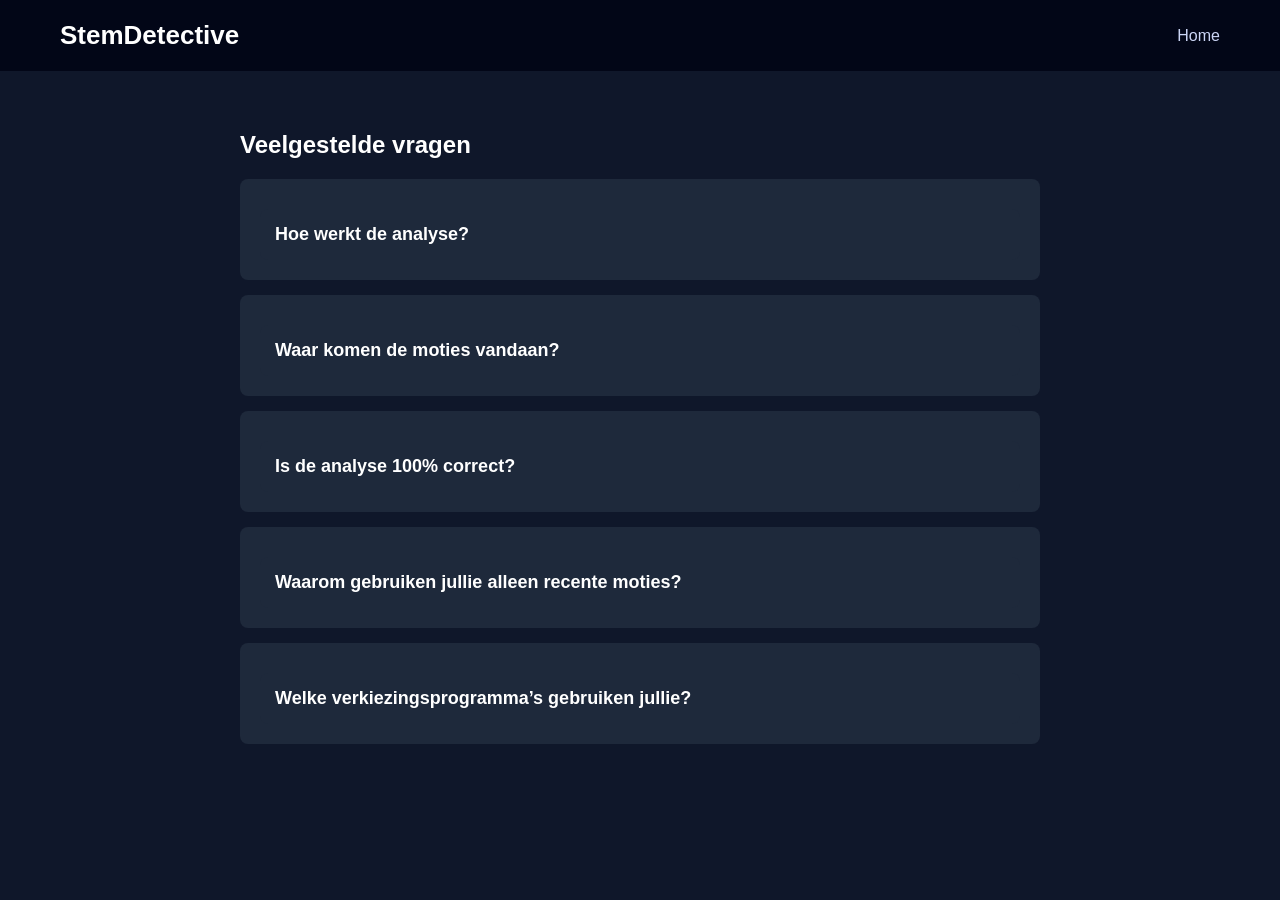
<file: faq.html>
<!DOCTYPE html>
<html lang="nl">

<head>
	<meta charset="UTF-8">
	<title>Veelgestelde vragen - StemDetective</title>
	<link rel="apple-touch-icon" href="fotos/big-icon.ico">
	<link rel="icon" type="image/ico" href="fotos/big-icon.ico" />
	<link rel="manifest" href="manifest.json">
	<link rel="stylesheet" href="style.css">
</head>

<body>

	<header class="main-header">

		<div class="logo">StemDetective</div>

		<nav class="mini-nav">
			<a href="index.html">Home</a>
		</nav>

	</header>


	<section class="faq-container">

		<h2>Veelgestelde vragen</h2>


		<div class="faq-item">
			<button class="faq-question">
				Hoe werkt de analyse?
			</button>

			<div class="faq-answer">
				<p>
					Ons systeem vergelijkt verkiezingsprogramma’s met moties uit de Tweede Kamer.
					Een AI analyseert de teksten en bepaalt of een motie overeenkomt met het
					standpunt van een partij.
				</p>
			</div>
		</div>


		<div class="faq-item">
			<button class="faq-question">
				Waar komen de moties vandaan?
			</button>

			<div class="faq-answer">
				<p>
					Alle moties worden automatisch opgehaald via de officiële
					Tweede Kamer API.
				</p>
			</div>
		</div>


		<div class="faq-item">
			<button class="faq-question">
				Is de analyse 100% correct?
			</button>

			<div class="faq-answer">
				<p>
					Nee. De analyse wordt uitgevoerd door een automatisch AI-systeem.
					Omdat wij deze AI niet zelf hebben gebouwd en politieke taal complex kan zijn,
					kan het systeem soms een verkeerde interpretatie maken.
				</p>
			</div>
		</div>


		<div class="faq-item">
			<button class="faq-question">
				Waarom gebruiken jullie alleen recente moties?
			</button>

			<div class="faq-answer">
				<p>
					Door recente moties te analyseren blijft de analyse actueel en
					laat het zien hoe partijen zich momenteel gedragen in de Kamer.
				</p>
			</div>
		</div>


		<div class="faq-item">
			<button class="faq-question">
				Welke verkiezingsprogramma’s gebruiken jullie?
			</button>

			<div class="faq-answer">
				<p>
					Wij gebruiken de meest recente verkiezingsprogramma’s van alle
					partijen die in de Tweede Kamer zitten.
				</p>
			</div>
		</div>

	</section>

	<script src="faq.js"></script>

</body>
</html>
</file>
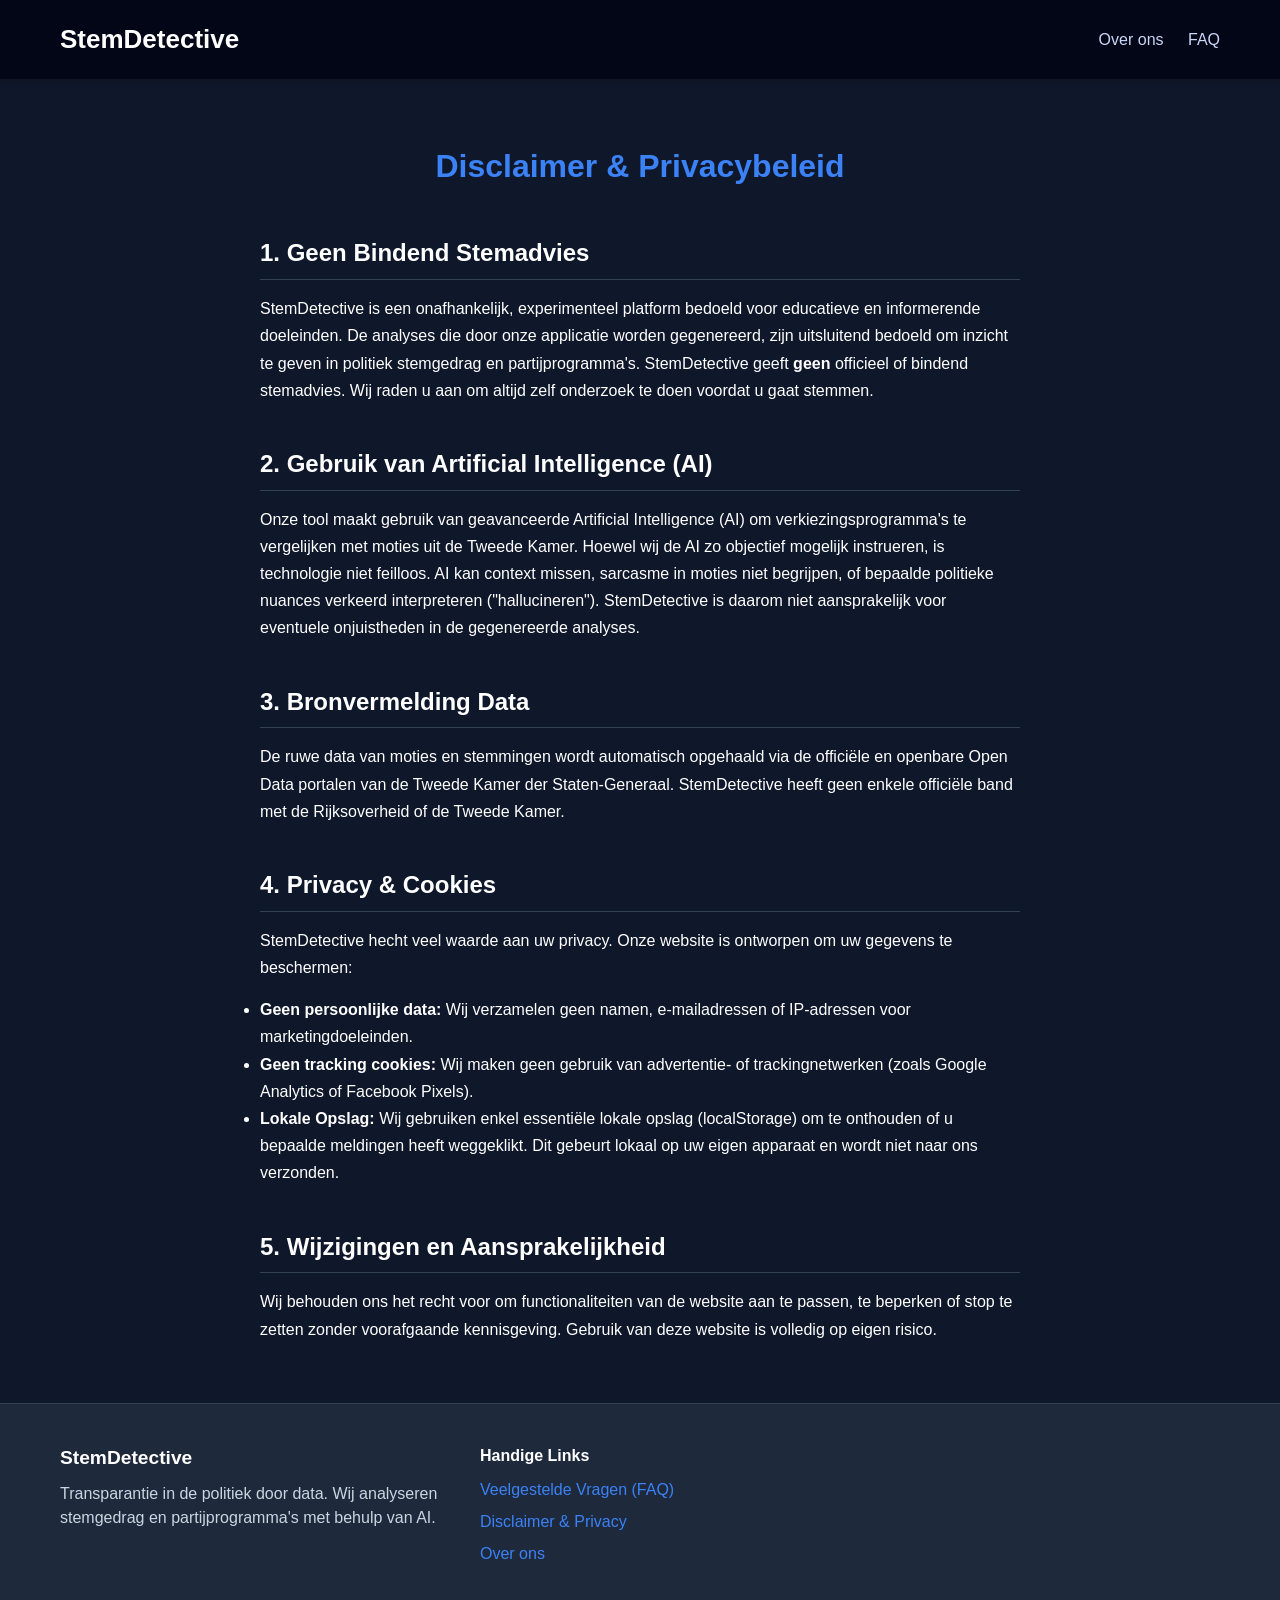
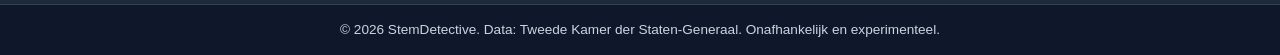
<file: docs/disclaimer.html>
<!DOCTYPE html>
<html lang="nl">

<head>
    <meta charset="UTF-8">
    <meta name="viewport" content="width=device-width, initial-scale=1.0">
    <title>Disclaimer & Privacy | StemDetective</title>
    <meta name="description" content="Lees onze disclaimer, algemene voorwaarden en het privacybeleid van StemDetective.">
    
    <link rel="apple-touch-icon" href="fotos/big-icon.ico">
    <link rel="icon" type="image/ico" href="fotos/big-icon.ico">
    <link rel="manifest" href="manifest.json">
    <link rel="stylesheet" href="style.css">
</head>

<body>

    <header class="main-header">
        <div class="container"> 
            <a href="index.html" class="logo">StemDetective</a>
            <nav class="mini-nav">
                <a href="index.html#over">Over ons</a>
                <a href="faq.html">FAQ</a>
            </nav>
        </div>
    </header>

    <main class="text-page">
        <h1>Disclaimer & Privacybeleid</h1>

        <section>
            <h2>1. Geen Bindend Stemadvies</h2>
            <p>StemDetective is een onafhankelijk, experimenteel platform bedoeld voor educatieve en informerende doeleinden. De analyses die door onze applicatie worden gegenereerd, zijn uitsluitend bedoeld om inzicht te geven in politiek stemgedrag en partijprogramma's. StemDetective geeft <strong>geen</strong> officieel of bindend stemadvies. Wij raden u aan om altijd zelf onderzoek te doen voordat u gaat stemmen.</p>
        </section>

        <section>
            <h2>2. Gebruik van Artificial Intelligence (AI)</h2>
            <p>Onze tool maakt gebruik van geavanceerde Artificial Intelligence (AI) om verkiezingsprogramma's te vergelijken met moties uit de Tweede Kamer. Hoewel wij de AI zo objectief mogelijk instrueren, is technologie niet feilloos. AI kan context missen, sarcasme in moties niet begrijpen, of bepaalde politieke nuances verkeerd interpreteren ("hallucineren"). StemDetective is daarom niet aansprakelijk voor eventuele onjuistheden in de gegenereerde analyses.</p>
        </section>

        <section>
            <h2>3. Bronvermelding Data</h2>
            <p>De ruwe data van moties en stemmingen wordt automatisch opgehaald via de officiële en openbare Open Data portalen van de Tweede Kamer der Staten-Generaal. StemDetective heeft geen enkele officiële band met de Rijksoverheid of de Tweede Kamer.</p>
        </section>

        <section>
            <h2>4. Privacy & Cookies</h2>
            <p>StemDetective hecht veel waarde aan uw privacy. Onze website is ontworpen om uw gegevens te beschermen:</p>
            <ul>
                <li><strong>Geen persoonlijke data:</strong> Wij verzamelen geen namen, e-mailadressen of IP-adressen voor marketingdoeleinden.</li>
                <li><strong>Geen tracking cookies:</strong> Wij maken geen gebruik van advertentie- of trackingnetwerken (zoals Google Analytics of Facebook Pixels).</li>
                <li><strong>Lokale Opslag:</strong> Wij gebruiken enkel essentiële lokale opslag (localStorage) om te onthouden of u bepaalde meldingen heeft weggeklikt. Dit gebeurt lokaal op uw eigen apparaat en wordt niet naar ons verzonden.</li>
            </ul>
        </section>

        <section>
            <h2>5. Wijzigingen en Aansprakelijkheid</h2>
            <p>Wij behouden ons het recht voor om functionaliteiten van de website aan te passen, te beperken of stop te zetten zonder voorafgaande kennisgeving. Gebruik van deze website is volledig op eigen risico.</p>
        </section>
    </main>

    <footer class="main-footer">
        <div class="container footer-container">
            <div class="footer-info">
                <h3>StemDetective</h3>
                <p>Transparantie in de politiek door data. Wij analyseren stemgedrag en partijprogramma's met behulp van AI.</p>
            </div>
            <div class="footer-links">
                <h4>Handige Links</h4>
                <ul>
                    <li><a href="faq.html">Veelgestelde Vragen (FAQ)</a></li>
                    <li><a href="disclaimer.html">Disclaimer & Privacy</a></li>
                    <li><a href="index.html#over">Over ons</a></li>
                </ul>
            </div>
        </div>
        <div class="footer-bottom">
            <p>&copy; 2026 StemDetective. Data: Tweede Kamer der Staten-Generaal. Onafhankelijk en experimenteel.</p>
        </div>
    </footer>

</body>
</html>
</file>
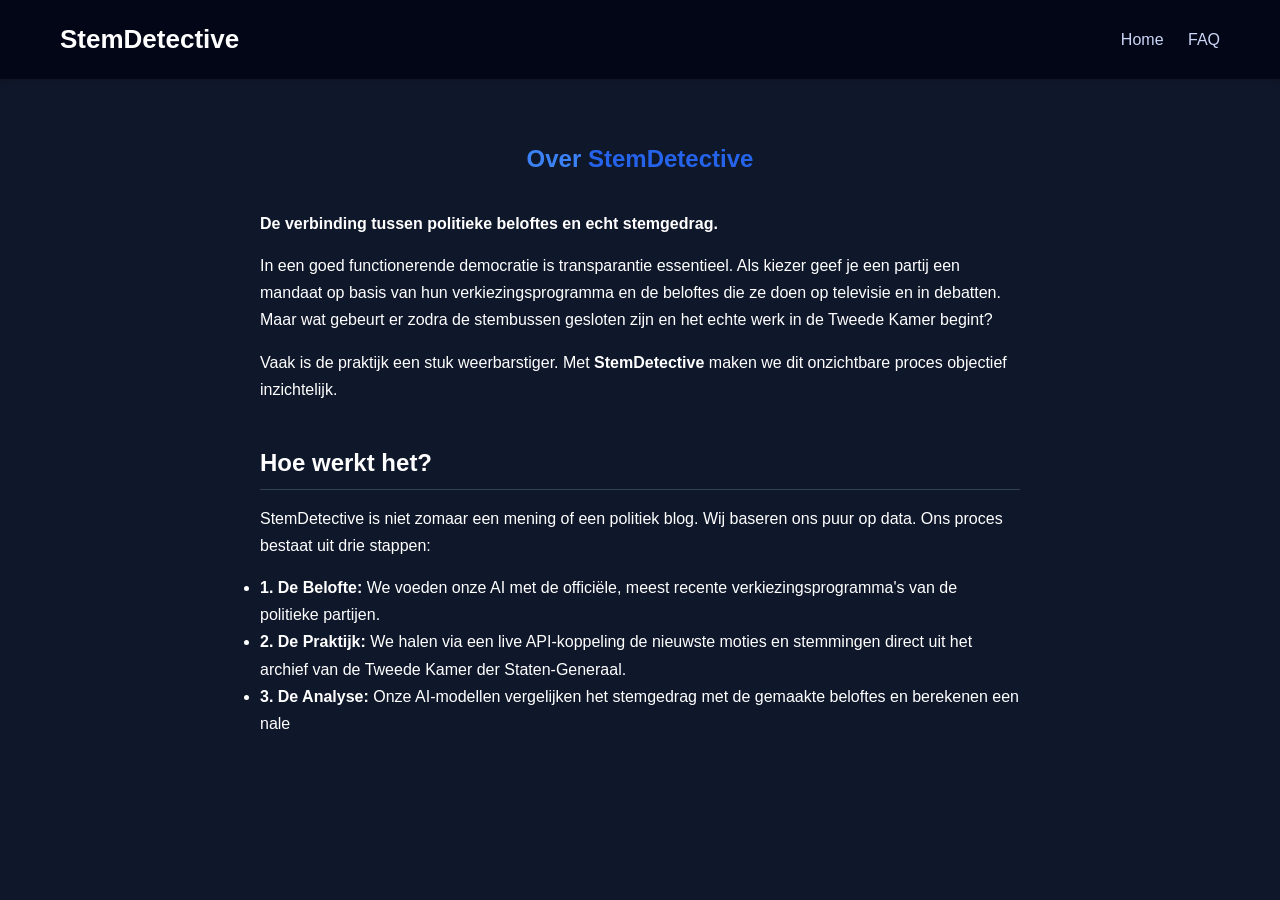
<file: docs/overons.html>
<!DOCTYPE html>
<html lang="nl">

<head>
    <meta charset="UTF-8">
    <meta name="viewport" content="width=device-width, initial-scale=1.0">
    <title>Over Ons | StemDetective</title>
    <meta name="description" content="Lees meer over StemDetective: de verbinding tussen politieke beloftes en echt stemgedrag.">
    
    <link rel="apple-touch-icon" href="fotos/big-icon.ico">
    <link rel="icon" type="image/ico" href="fotos/big-icon.ico">
    <link rel="stylesheet" href="style.css">
</head>

<body>

    <header class="main-header">
        <div class="container"> 
            <a href="index.html" class="logo">StemDetective</a>
            <nav class="mini-nav">
                <a href="index.html">Home</a>
                <a href="faq.html">FAQ</a>
            </nav>
        </div>
    </header>

    <main>
        <section class="text-page">
            <h1>Over <span class="bigblue">StemDetective</span></h1>
            
            <p><strong>De verbinding tussen politieke beloftes en echt stemgedrag.</strong></p>
            
            <p>In een goed functionerende democratie is transparantie essentieel. Als kiezer geef je een partij een mandaat op basis van hun verkiezingsprogramma en de beloftes die ze doen op televisie en in debatten. Maar wat gebeurt er zodra de stembussen gesloten zijn en het echte werk in de Tweede Kamer begint?</p>
            
            <p>Vaak is de praktijk een stuk weerbarstiger. Met <strong>StemDetective</strong> maken we dit onzichtbare proces objectief inzichtelijk.</p>

            <h2>Hoe werkt het?</h2>
            <p>StemDetective is niet zomaar een mening of een politiek blog. Wij baseren ons puur op data. Ons proces bestaat uit drie stappen:</p>
            <ul>
                <li><strong>1. De Belofte:</strong> We voeden onze AI met de officiële, meest recente verkiezingsprogramma's van de politieke partijen.</li>
                <li><strong>2. De Praktijk:</strong> We halen via een live API-koppeling de nieuwste moties en stemmingen direct uit het archief van de Tweede Kamer der Staten-Generaal.</li>
                <li><strong>3. De Analyse:</strong> Onze AI-modellen vergelijken het stemgedrag met de gemaakte beloftes en berekenen een nale
</file>
<file: style.css>
/* BASE STYLES */
body{
    font-family: Arial, Helvetica, sans-serif;
    margin:0;
    background:#0f172a;
    color:white;
}

/* HEADER */
.main-header{
    display:flex;
    justify-content:space-between;
    align-items:center;
    padding:20px 60px;
    background:#020617;
}

.logo{
    font-size:26px;
    font-weight:bold;
}

.mini-nav a{
    margin-left:20px;
    text-decoration:none;
    color:#cbd5f5;
}

.mini-nav a:hover{
    color:white;
}

/* HERO */
.hero{
    display:flex;
    padding:80px 60px;
    gap:60px;
    align-items:center;
    padding-top: 5%;
}

.hero-image{
    flex:1;
    background:#1e293b;
    border-radius:10px;
    height:320px;
    display:flex;
    align-items:center;
    justify-content:center;
    max-width: 100%;
    height: auto;
    max-height: 620px;
}

.hero-image img{
    max-width:100%;
    border-radius:10px;
    max-height: 620px;
}

.hero-content{
    flex:1;
}

.hero h1{
    font-size:38px;
    line-height:1.2;
}

.hero span{
    color:#3b82f6;
}

.hero p{
    margin-top:15px;
    color:#cbd5e1;
}

/* ANALYSE BOX */
.analyse-box{
    margin-top:30px;
    background:#1e293b;
    padding:25px;
    border-radius:10px;
    max-width:350px;
}

select, button, input{
    width:100%;
    padding:12px;
    margin-top:10px;
    border-radius:6px;
    border:none;
    font-size:16px;
}

select{
    background:#334155;
    color:white;
}

button{
    background:#3b82f6;
    color:white;
    font-weight:bold;
    cursor:pointer;
}

button:hover{
    background:#2563eb;
}

/* ABOUT SECTION */
.about{
    padding:80px 60px;
    background:#020617;
}

.about h2{
    font-size:32px;
    margin-bottom:20px;
}

.about p{
    max-width:800px;
    line-height:1.6;
}

.about ul{
    margin-top:20px;
}

/* FAQ */
.faq{
    padding:80px 60px;
}

.faq h2{
    font-size:32px;
    margin-bottom:30px;
}

.faq-item{
    background:#1e293b;
    padding:20px;
    border-radius:8px;
    margin-bottom:20px;
}

/* RESULT */
.result-section{
    padding:60px;
    display:flex;
    justify-content:center;
}

.container{
    max-width:700px;
}

/* FOOTER */
footer{
    background:#020617;
    padding:40px;
    text-align:center;
}

.footer-title{
    font-size:20px;
    font-weight:bold;
}

.footer-small{
    opacity:0.6;
    font-size:14px;
}

/* FAQ pagina */
.faq-container{
    max-width:800px;
    margin:60px auto;
}

.faq-item{
    margin-bottom:15px;
}

.faq-question{
    width:100%;
    text-align:left;
    background:#1e293b;
    color:white;
    border:none;
    padding:15px;
    font-size:18px;
    border-radius:8px;
    cursor:pointer;
}

.faq-answer{
    display:none;
    background:#334155;
    padding:15px;
    border-radius:0 0 8px 8px;
}

.result-container{
    max-width:900px;
    margin:60px auto;
    text-align:center;
}

.chart-box{
    width:400px;
    margin:auto;
}

.conclusion{
    margin-top:40px;
    font-size:20px;
    background:#1e293b;
    padding:25px;
    border-radius:10px;
}

.result-section{
    max-width:900px;
    margin:60px auto;
    text-align:center;
}

.chart-container{
    width:420px;
    margin:40px auto;
}

.conclusion{
    background:#1e293b;
    padding:25px;
    border-radius:12px;
    font-size:18px;
    line-height:1.6;
}

/* RESULT BLOK */
.result-section{
    display:none;
    justify-content:center;
    align-items:center;
    padding:100px 20px;
    animation:fadeIn 0.6s ease;
}

.result-section.show{
    display:flex;
}

.result-container{
    background:#1e293b;
    padding:50px;
    border-radius:16px;
    text-align:center;
    max-width:600px;
    width:100%;
    box-shadow:0 20px 60px rgba(0,0,0,0.6);
}

.chart-container{
    width:350px;
    margin:30px auto;
}

.new-analysis-btn{
    margin-top:30px;
    background:#3b82f6;
    padding:14px;
    border:none;
    border-radius:8px;
    font-size:16px;
    cursor:pointer;
}

.new-analysis-btn:hover{
    background:#2563eb;
}

@keyframes fadeIn{
    from{
        opacity:0;
        transform:translateY(20px);
    }
    to{
        opacity:1;
        transform:translateY(0);
    }
}

/* TOPICS BLOKKEN */
.topics-container {
    text-align: left;
    margin-top:40px;
}

.topic-item {
    background:#334155;
    border-radius:10px;
    margin-bottom:15px;
    overflow:hidden;
}

.topic-header {
    padding:15px 20px;
    cursor:pointer;
    font-weight:bold;
    font-size:18px;
    display:flex;
    justify-content:space-between;
    align-items:center;
    background:#3b82f6;
    color:white;
    border:none;
}

.topic-header:hover {
    background:#2563eb;
}

.topic-content {
    display:none;
    padding:15px 20px;
    background:#1e293b;
    color:#cbd5e1;
}

.topic-content p, .topic-content ul {
    margin:8px 0;
}

.topic-content ul {
    padding-left:20px;
}

.topic-content.show {
    display:block;
}

.topic-header .arrow {
    transition: transform 0.3s ease;
}

.topic-header.open .arrow {
    transform: rotate(90deg);
}

/* LOADER */
.loader-container {
    margin-top: 20px;
    text-align: center;
}

.spinner {
    margin: 0 auto 10px auto;
    width: 40px;
    height: 40px;
    border: 4px solid #ddd;
    border-top: 4px solid #3b82f6;
    border-radius: 50%;
    animation: spin 1s linear infinite;
}

@keyframes spin {
    from { transform: rotate(0deg); }
    to { transform: rotate(360deg); }
}

/* ========================= */
/* RESPONSIVE MEDIA QUERIES */
/* ========================= */

@media screen and (max-width: 1024px) {
    .main-header {
        flex-direction: column;
        align-items: flex-start;
        padding: 20px 30px;
    }

    .mini-nav a {
        margin-left: 0;
        margin-right: 15px;
        margin-top: 10px;
    }

    .hero {
        flex-direction: column;
        padding: 60px 30px;
        gap: 30px;
        text-align: center;
    }

    .hero-content, .hero-image {
        width: 100%;
    }

    .hero h1 {
        font-size: 28px;
    }

    .hero p {
        font-size: 16px;
    }

    .analyse-box {
        max-width: 100%;
        padding: 20px;
    }

    .result-section {
        padding: 40px 10px;
    }

    .result-container, .chart-container, .chart-box, .conclusion {
        width: 100%;
        max-width: 100%;
        margin: 20px auto;
        font-size: 16px;
        padding: 20px;
    }

    .new-analysis-btn {
        width: 100%;
        font-size: 16px;
        padding: 12px;
    }

    .topics-container {
        margin-top: 20px;
    }

    .topic-header {
        font-size: 16px;
        padding: 12px 15px;
    }

    .topic-content {
        padding: 12px 15px;
    }

    .faq, .about {
        padding: 40px 20px;
    }

    .faq-question {
        font-size: 16px;
        padding: 12px;
    }

    .faq-answer {
        font-size: 14px;
        padding: 12px;
    }
}

@media screen and (max-width: 600px) {
    .main-header {
        padding: 15px 10px;
    }

    .hero h1 {
        font-size: 22px;
    }

    .hero p {
        font-size: 14px;
    }

    .analyse-box {
        padding: 15px;
    }

    select, button, input {
        font-size: 14px;
        padding: 10px;
    }

    .result-container, .chart-container, .chart-box, .conclusion {
        padding: 15px;
        font-size: 14px;
    }

    .topic-header {
        font-size: 14px;
        padding: 10px 12px;
    }

    .topic-content {
        font-size: 13px;
        padding: 10px 12px;
    }

    .faq h2, .about h2 {
        font-size: 24px;
    }

    .faq-question {
        font-size: 14px;
        padding: 10px;
    }

    .faq-answer {
        font-size: 13px;
        padding: 10px;
    }

    .hero-image {
        height: auto;
    }
}
</file>
<file: docs/style.css>
/* ========================= */
/* 1. VARIABELEN (KLEUREN & LAYOUT) */
/* ========================= */
:root {
    --bg-main: #0f172a;
    --bg-dark: #020617;
    --bg-card: #1e293b;
    --bg-input: #334155;
    
    --text-main: #ffffff;
    --text-muted: #cbd5e1;
    --text-nav: #cbd5f5;
    
    --primary: #3b82f6;
    --primary-hover: #2563eb;
    
    --radius: 8px;
    --radius-lg: 12px;
    
    --font-main: Arial, Helvetica, sans-serif;
}

/* ========================= */
/* 2. BASE STYLES & UTILITIES */
/* ========================= */
* {
    box-sizing: border-box;
    margin: 0;
    padding: 0;
}

body {
    font-family: var(--font-main);
    background-color: var(--bg-main);
    color: var(--text-main);
    line-height: 1.5;
}

a {
    color: var(--primary);
    text-decoration: none;
    transition: color 0.2s ease;
}

a:hover {
    color: var(--primary-hover);
}

.container {
    max-width: 1200px;
    margin: 0 auto;
    padding: 0 20px;
}

/* Emphasis */
.bigblue {
    color: #2563eb;
}

/* ========================= */
/* 3. HEADER & NAVIGATIE */
/* ========================= */
.main-header {
    background-color: var(--bg-dark);
    padding: 20px 0;
    position: sticky;
    top: 0;
    z-index: 100;
    box-shadow: 0 4px 6px rgba(0, 0, 0, 0.1);
}

.main-header .container {
    display: flex;
    justify-content: space-between;
    align-items: center;
}

.logo {
    font-size: 26px;
    font-weight: bold;
    color: var(--text-main);
}

.mini-nav a {
    margin-left: 20px;
    color: var(--text-nav);
    font-weight: 500;
}

.mini-nav a:hover {
    color: var(--text-main);
}

/* ========================= */
/* 4. HERO SECTION & FORMS */
/* ========================= */
.hero {
    display: flex;
    align-items: center;
    gap: 60px;
    padding: 80px 20px;
    max-width: 1200px;
    margin: 0 auto;
}

.hero-image {
    flex: 1;
    display: flex;
    align-items: center;
    justify-content: center;
}

.hero-image img {
    max-width: 100%;
    height: auto;
    max-height: 500px;
    border-radius: var(--radius-lg);
    box-shadow: 0 10px 30px rgba(0, 0, 0, 0.3);
}

.hero-content {
    flex: 1;
}

.hero h1 {
    font-size: clamp(28px, 4vw, 42px);
    line-height: 1.2;
    margin-bottom: 20px;
}

.hero p {
    color: var(--text-muted);
    font-size: 18px;
    margin-bottom: 30px;
}

/* Formulier (Analyse Box) */
.analyse-box {
    background-color: var(--bg-card);
    padding: 25px;
    border-radius: var(--radius-lg);
    max-width: 400px;
    box-shadow: 0 4px 15px rgba(0, 0, 0, 0.2);
}

.analyse-box label {
    display: block;
    margin-bottom: 10px;
    font-weight: bold;
}

.analyse-box span {
    color: #ffffff;
}

select, button, input {
    width: 100%;
    padding: 14px;
    border-radius: var(--radius);
    border: 2px solid transparent;
    font-size: 16px;
    font-family: inherit;
    transition: all 0.2s ease;
}

select {
    background-color: var(--bg-input);
    color: var(--text-main);
    cursor: pointer;
    margin-bottom: 15px;
}

select:focus-visible {
    outline: none;
    border-color: var(--primary);
}

.btn-primary {
    background-color: var(--primary);
    color: white;
    font-weight: bold;
    cursor: pointer;
    border: none;
}

.btn-primary:hover {
    background-color: var(--primary-hover);
    transform: translateY(-2px);
}

.btn-primary:active {
    transform: translateY(0);
}

/* ========================= */
/* 5. TOM SELECT FIXES       */
/* ========================= */
.ts-control, .ts-wrapper.single.input-active .ts-control {
    background-color: var(--bg-input);
    border: 2px solid transparent;
    border-radius: var(--radius);
    padding: 12px;
    cursor: pointer;
    margin-bottom: 15px;
}

.ts-control input {
    color: var(--text-main) !important;
}

.ts-control > * {
    vertical-align: baseline;
    display: inline-block;
    color: #ffffff;
}

.full .ts-control {
    background-color: #334155;
}

.ts-dropdown {
    background-color: var(--bg-input);
    border: 1px solid var(--bg-card);
    border-radius: var(--radius);
    color: var(--text-main);
    box-shadow: 0 10px 20px rgba(0,0,0,0.3);
}

.ts-dropdown .option {
    padding: 10px 15px;
    display: flex;
    align-items: center;
    gap: 10px;
}

.ts-dropdown .option:hover, 
.ts-dropdown .option.active {
    background-color: var(--primary);
    color: rgb(255, 255, 255);
}

.party-logo-select {
    width: 24px;
    height: 24px;
    object-fit: contain;
    border-radius: 4px;
}

/* Tom Select Scrollbar Fix */
.ts-dropdown .ts-dropdown-content {
    scrollbar-width: thin;
    scrollbar-color: #475569 var(--bg-input);
}

.ts-dropdown .ts-dropdown-content::-webkit-scrollbar {
    width: 8px;
}

.ts-dropdown .ts-dropdown-content::-webkit-scrollbar-track {
    background: var(--bg-input);
    border-radius: 0 0 8px 0;
}

.ts-dropdown .ts-dropdown-content::-webkit-scrollbar-thumb {
    background-color: #475569;
    border-radius: 10px;
    border: 2px solid var(--bg-input);
}

.ts-dropdown .ts-dropdown-content::-webkit-scrollbar-thumb:hover {
    background-color: var(--primary);
}

/* ========================= */
/* 6. UI COMPONENTEN (LOADER, COOKIES) */
/* ========================= */
.loader-container {
    margin-top: 25px;
    text-align: center;
    background: var(--bg-dark);
    padding: 20px;
    border-radius: var(--radius);
    border: 1px solid #334155;
}

.spinner {
    margin: 0 auto 15px auto;
    width: 40px;
    height: 40px;
    border: 4px solid var(--bg-input);
    border-top: 4px solid var(--primary);
    border-radius: 50%;
    animation: spin 1s linear infinite;
}

@keyframes spin {
    from { transform: rotate(0deg); }
    to { transform: rotate(360deg); }
}

.loading-step {
    font-weight: bold;
    color: var(--primary);
    margin-bottom: 10px;
}

.loader-container p {
    margin-bottom: 5px;
    font-size: 14px;
    color: var(--text-main);
}

.loader-container small {
    color: var(--text-muted);
}

.progress-container {
    width: 100%;
    height: 8px;
    background-color: var(--bg-input);
    border-radius: 4px;
    overflow: hidden;
    margin-bottom: 15px;
}

.progress-bar {
    height: 100%;
    width: 0%;
    background-color: var(--primary);
    transition: width 0.5s ease;
}

.fact-box {
    background-color: rgba(59, 130, 246, 0.1);
    padding: 10px;
    border-radius: var(--radius);
    font-size: 14px;
}

.fact-box small {
    color: var(--primary);
    font-weight: bold;
    display: block;
    margin-bottom: 5px;
}

.fact-box p {
    color: var(--text-muted);
    font-style: italic;
    margin: 0;
    min-height: 40px;
}

/* Cookie Banner */
.cookie-banner {
    position: fixed;
    bottom: 0;
    left: 0;
    width: 100%;
    background-color: #0f172a;
    border-top: 2px solid var(--primary);
    padding: 15px 20px;
    z-index: 9999;
    box-shadow: 0 -5px 20px rgba(0,0,0,0.5);
    display: none;
    transform: translateY(100%);
    transition: transform 0.4s ease-in-out;
}

.cookie-banner.show {
    display: block;
    transform: translateY(0);
}

.cookie-content {
    max-width: 800px;
    margin: 0 auto;
    display: flex;
    justify-content: space-between;
    align-items: center;
    gap: 20px;
}

.cookie-text p {
    margin: 5px 0 0 0;
    font-size: 13px;
    color: var(--text-muted);
}

/* ========================= */
/* 7. PAGINA SECTIES         */
/* ========================= */

/* Result Section */
.result-section {
    padding: 60px 20px;
    display: none;
    animation: fadeIn 0.6s ease;
}

.result-section[hidden] {
    display: none !important;
}

@keyframes fadeIn {
    from { opacity: 0; transform: translateY(20px); }
    to { opacity: 1; transform: translateY(0); }
}

.result-container {
    background-color: var(--bg-card);
    padding: 40px;
    border-radius: var(--radius-lg);
    max-width: 800px;
    margin: 0 auto;
    box-shadow: 0 20px 60px rgba(0,0,0,0.4);
    text-align: center;
}

.chart-wrapper {
    width: 100%;
    max-width: 400px;
    margin: 30px auto;
}

.conclusion {
    background-color: var(--bg-input);
    padding: 25px;
    border-radius: var(--radius);
    font-size: 18px;
    line-height: 1.6;
    margin: 30px 0;
}

.new-analysis-btn {
    background-color: var(--bg-input);
    color: var(--text-main);
    padding: 14px 24px;
    width: auto;
    border: 1px solid var(--text-muted);
}

.new-analysis-btn:hover {
    background-color: var(--primary);
    border-color: var(--primary);
}

/* About Section */
.about {
    padding: 40px 0;
    background-color: var(--bg-dark);
}

.about h2 {
    font-size: 32px;
    margin-bottom: 40px;
    text-align: center;
}

.about-grid {
    display: grid;
    grid-template-columns: 1fr 1fr;
    gap: 40px;
    align-items: center;
}

.about-text p {
    font-size: 18px;
    color: var(--text-muted);
    margin-bottom: 20px;
}

.about-features ul {
    list-style: none;
}

.about-features li {
    background-color: var(--bg-card);
    margin-bottom: 10px;
    padding: 15px 20px;
    border-radius: var(--radius);
    border-left: 4px solid var(--primary);
}

/* Tekstpagina's (Disclaimer) */
.text-page {
    max-width: 800px;
    margin: 60px auto;
    padding: 0 20px;
    color: var(--text);
    line-height: 1.7;
}

.text-page h1 {
    color: var(--primary);
    margin-bottom: 30px;
    text-align: center;
}

.text-page h2 {
    margin-top: 40px;
    margin-bottom: 15px;
    border-bottom: 1px solid #334155;
    padding-bottom: 5px;
}

.text-page p {
    margin-bottom: 15px;
}

/* FAQ */
.faq {
    padding: 80px 60px;
}

.faq h2 {
    font-size: 32px;
    margin-bottom: 30px;
}

.faq-container {
    max-width: 800px;
    margin: 60px auto;
}

.faq-item {
    background: #1e293b;
    padding: 20px;
    border-radius: 8px;
    margin: 15px;
}

.faq-question {
    width: 100%;
    text-align: left;
    background: #1e293b;
    color: white;
    border: none;
    padding: 15px;
    font-size: 18px;
    border-radius: 8px;
    cursor: pointer;
}

.faq-answer {
    display: none;
    background: #334155;
    padding: 15px;
    border-radius: 0 0 8px 8px;
}

.faq-answer.show {
    display: block; 
}

/* ========================= */
/* 8. PROFESSIONELE FOOTER   */
/* ========================= */
.main-footer {
    background-color: var(--bg-card);
    border-top: 1px solid #334155;
    padding: 40px 0 0 0;
    color: var(--text-muted);
}

.footer-container {
    display: flex;
    flex-wrap: wrap;
    justify-content: space-between;
    gap: 20px;
    padding-bottom: 30px;
}

.footer-info {
    flex: 1;
    min-width: 250px;
    max-width: 400px;
}

.footer-info h3 {
    color: white;
    margin-bottom: 10px;
    font-size: 1.2rem;
}

.footer-links {
    flex: 1;
    min-width: 250px;
}

.footer-links h4 {
    color: white;
    margin-bottom: 10px;
}

.footer-links ul {
    list-style: none;
    padding: 0;
}

.footer-links li {
    margin-bottom: 8px;
}

.footer-links a {
    color: var(--primary);
    text-decoration: none;
    transition: color 0.2s;
}

.footer-links a:hover {
    color: white;
    text-decoration: underline;
}

.footer-bottom {
    background-color: #0f172a;
    text-align: center;
    padding: 15px;
    font-size: 0.85rem;
    border-top: 1px solid #334155;
}

/* ========================= */
/* 9. RESPONSIVE MEDIA QUERIES */
/* ========================= */

/* Tablets */
@media screen and (max-width: 900px) {
    .hero {
        flex-direction: column;
        text-align: center;
        padding: 60px 20px;
    }
    
    .hero-image {
        order: -1;
    }

    .analyse-box {
        margin: 0 auto;
    }

    .about-grid {
        grid-template-columns: 1fr;
    }
}

/* Smartphones */
@media screen and (max-width: 600px) {
    .main-header .container {
        flex-direction: column;
        gap: 15px;
    }

    .mini-nav a {
        margin: 0 10px;
    }

    .hero {
        padding: 40px 20px;
        flex-direction: column-reverse;
    }

    .hero h1 {
        font-size: 26px;
    }

    .result-container {
        padding: 20px;
    }
    
    .about h2 {
        font-size: 26px;
    }

    .cookie-content {
        flex-direction: column;
        text-align: center;
    }

    .cookie-banner button {
        width: 100%;
    }
}


/* ========================= */
/* SIDEBAR LAYOUT            */
/* ========================= */
.layout-wrapper {
    display: flex;
    gap: 40px;
    align-items: flex-start;
}

.main-content {
    flex: 3; /* Neemt 75% van de ruimte */
}

.sidebar {
    flex: 1; /* Neemt 25% van de ruimte */
    position: sticky;
    top: 100px; /* Blijft plakken tijdens scrollen */
    display: flex;
    flex-direction: column;
    gap: 20px;
}

.ad-placeholder {
    background-color: var(--bg-card);
    border: 1px dashed #475569;
    padding: 15px;
    border-radius: var(--radius);
    text-align: center;
}

.ad-placeholder small {
    display: block;
    margin-bottom: 10px;
    color: var(--text-muted);
    font-size: 10px;
    text-transform: uppercase;
    letter-spacing: 1px;
}

.ad-box {
    background-color: var(--bg-input);
    padding: 20px;
    border-radius: var(--radius);
    min-height: 200px;
    display: flex;
    flex-direction: column;
    justify-content: center;
    align-items: center;
}

.btn-spons {
    margin-top: 10px;
    padding: 8px 15px;
    background: var(--primary);
    color: white;
    border-radius: 5px;
    font-size: 12px;
}

.ad-container {
    max-width: 1200px;
    margin: 0 auto; /* Dit zorgt voor de centrering */
    padding: 0 20px; /* Zorgt dat het op mobiel niet tegen de rand plak */
    margin-bottom: 80px;
}

/* ========================= */
/* BUY ME A COFFEE BUTTON    */
/* ========================= */
.btn-bmc {
    display: inline-flex;
    align-items: center;
    justify-content: center;
    background-color: #FFDD00; /* De officiële BMC geel */
    color: #000000 !important; /* Altijd zwart voor leesbaarheid */
    padding: 10px 20px;
    border-radius: 8px;
    font-family: 'Cookie', cursive, Arial, sans-serif; /* BMC vibe */
    font-weight: bold;
    font-size: 18px;
    text-decoration: none;
    transition: transform 0.2s ease, box-shadow 0.2s ease;
    border: 1px solid transparent;
    margin-top: 15px;
}

.btn-bmc img {
    height: 22px;
    margin-right: 10px;
    vertical-align: middle;
}

.btn-bmc:hover {
    transform: scale(1.05);
    background-color: #ffea00;
    box-shadow: 0 4px 15px rgba(255, 221, 0, 0.3);
    color: #000000 !important;
}

.btn-bmc:active {
    transform: scale(0.98);
}

/* De tekst boven de knop in het advertentieblokje */
.ad-box p {
    font-size: 14px;
    margin-bottom: 5px;
    color: var(--text-muted);
}

/* Zorg dat het op mobiel gewoon onder elkaar komt */
@media screen and (max-width: 1000px) {
    .layout-wrapper {
        flex-direction: column;
    }
    .sidebar {
        width: 100%;
        position: static;
    }
}
</file>
